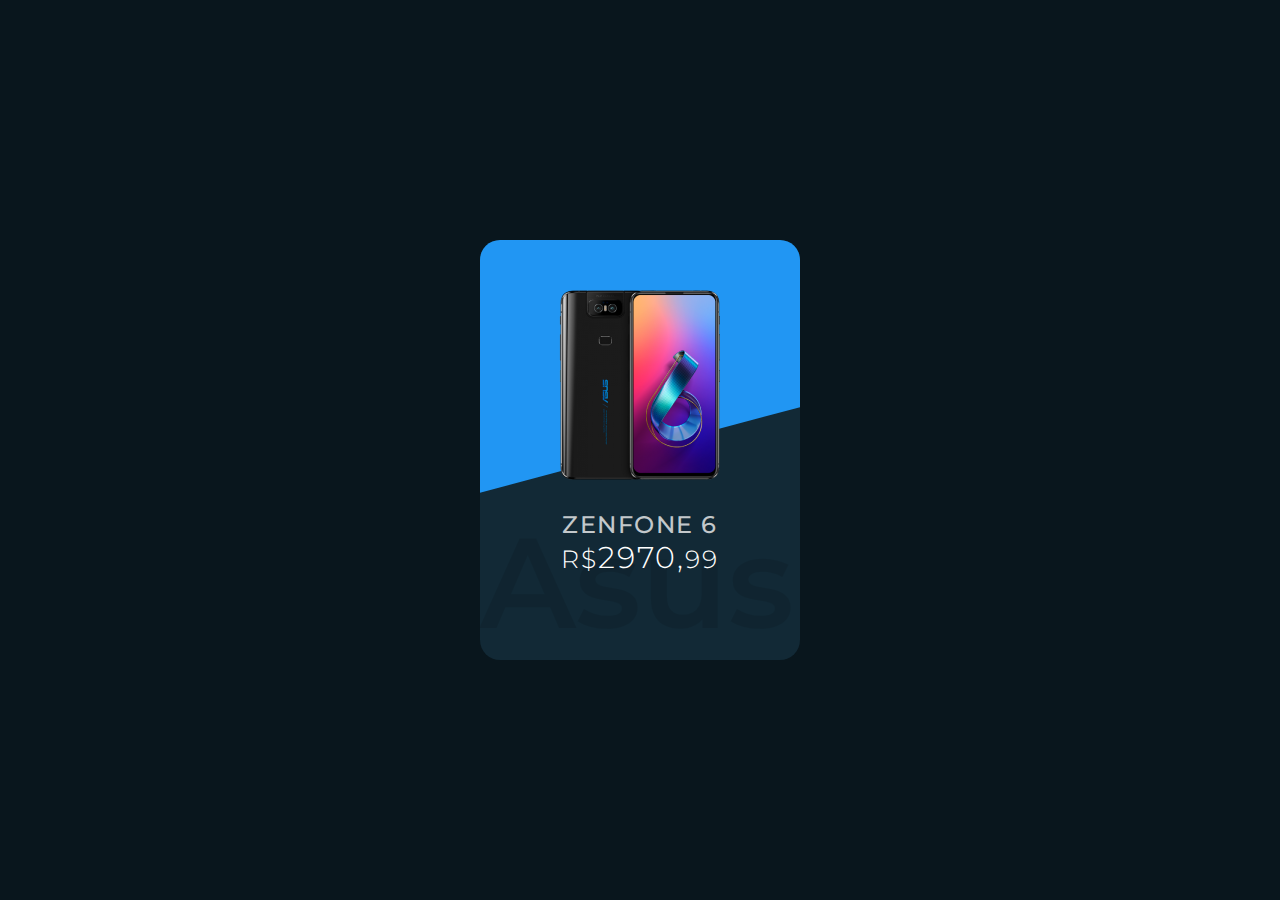
<file: card-ui-ecommerce/index.html>
<!DOCTYPE html>
<html lang="en">
<head>
    <meta charset="UTF-8">
    <meta name="viewport" content="width=device-width, initial-scale=1.0">
    <title>Card UI</title>
    <link rel="stylesheet" href="style.css">
</head>
<body>
    <div class="card">
        <div class="imgBx">
            <img src="zenfone6.png">
        </div>
        <div class="contentBx">
            <h3>Zenfone 6</h3>
            <h2 class="price"><small>R$</small>2970,<small>99</small></h2>
            <a href="#" class="buy">Comprar</a>
        </div>
    </div>
    
</body>
</html>
</file>
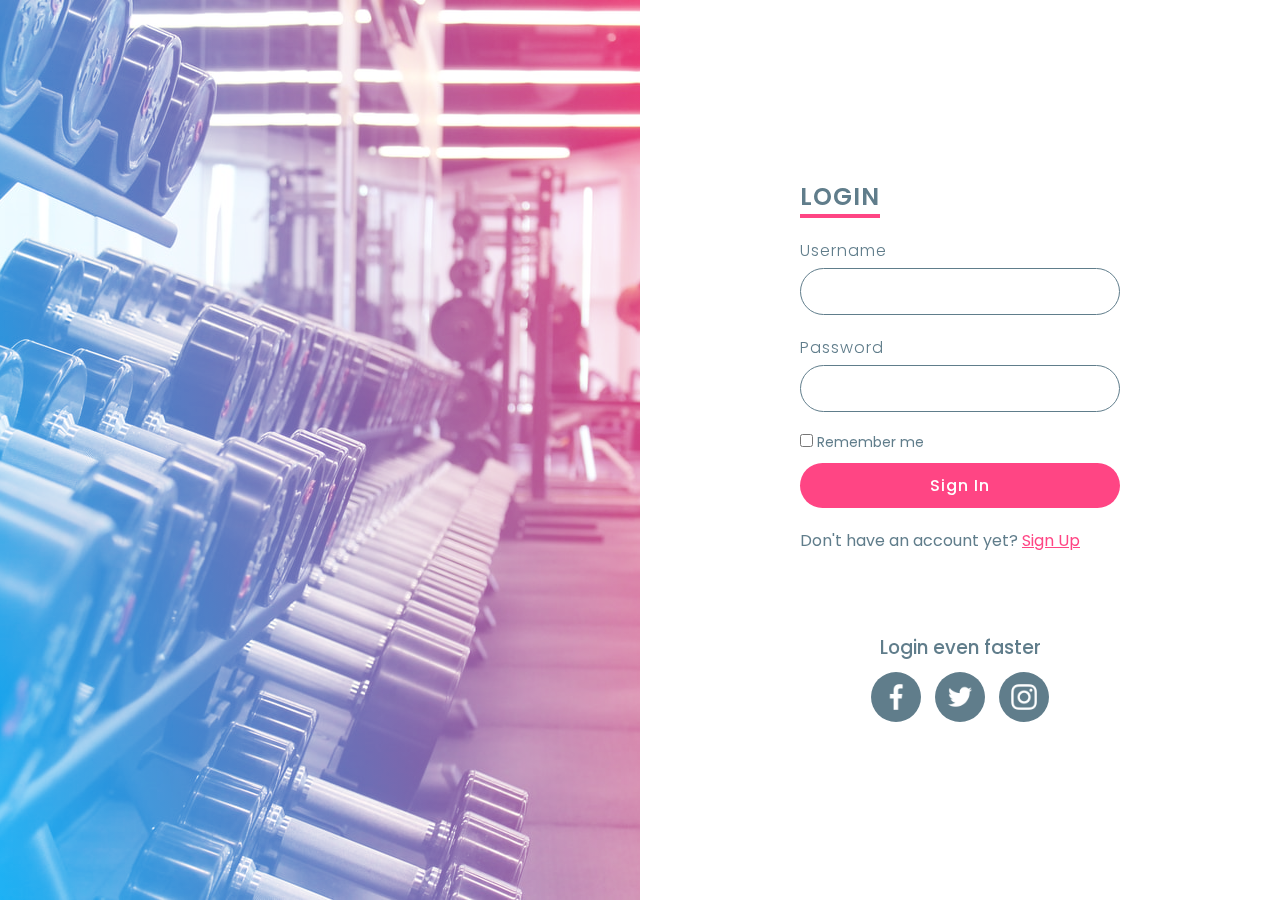
<file: login-form-page/index.html>
<!DOCTYPE html>
<html lang="en">

<head>
    <meta charset="UTF-8">
    <meta name="viewport" content="width=device-width, initial-scale=1.0">
    <title>Login Page</title>
    <link rel="stylesheet" href="style.css">
</head>

<body>

    <section>
        <div class="imgBox">
            <img src="assets/bg.jpg" alt="">
        </div>

        <div class="contentBox">
            <div class="formBox">
                <h2>Login</h2>
                
                <!-- form  -->
                <form>
                    <div class="inputBox">
                        <span>Username</span>
                        <input type="text" name="">
                    </div>
                    <div class="inputBox">
                        <span>Password</span>
                        <input type="password" name="">
                    </div>

                    <div class="remember">
                        <label>
                            <input type="checkbox"> Remember me
                        </label>
                    </div>

                    <div class="inputBox">
                        <input type="submit" value="Sign In" name="">
                    </div>

                    <div class="inputBox">
                        <p>Don't have an account yet? <a href="#">Sign Up</a></p>
                    </div>
                </form>

                <!-- login with social -->

                <h3>Login even faster</h3>
                <ul class="social-media">
                    <li><img src="assets/facebook.png" alt=""></li>
                    <li><img src="assets/twitter.png" alt=""></li>
                    <li><img src="assets/instagram.png" alt=""></li>
                </ul>


            </div>
        </div>
    </section>

</body>

</html>
</file>
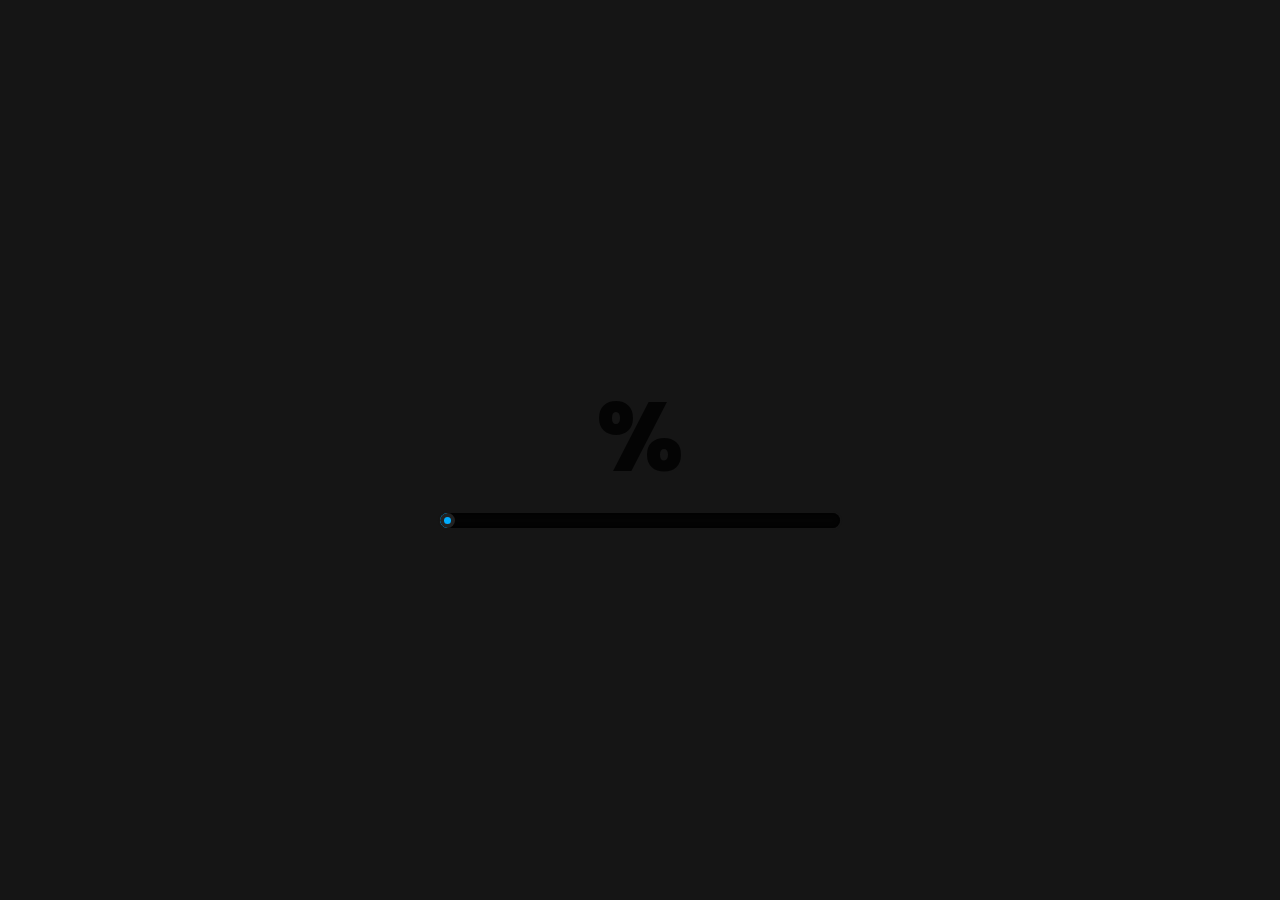
<file: range-slider/index.html>
<!DOCTYPE html>
<html lang="en">
<head>
    <meta charset="UTF-8">
    <meta name="viewport" content="width=device-width, initial-scale=1.0">
    <title>Custom Range Slider from Online Tutorials :)</title>
    <link rel="stylesheet" href="style.css">
</head>
<body>
    <div>
        <h2 id="rangeValue"></h2>
        <div id="fillRangeValue"></div>
        <input type="range" class="range" name="" value="0" min="0" max="100" onmousemove="rangeSlider(this.value)" onchange="rangeSlider(this.value)">
    </div>
    
    
    <script type="text/javascript">
        function rangeSlider(value){
            document.getElementById('rangeValue').innerHTML = value
            document.getElementById('fillRangeValue').style.width = +value+"%"
        }

    </script>
    
</body>
</html>
</file>
<file: card-ui-ecommerce/style.css>
@import url('https://fonts.googleapis.com/css2?family=Montserrat:wght@300;400;500;900&display=swap');

* {
    margin: 0;
    padding: 0;
    font-family: 'Montserrat', sans-serif;
}

body{
    display: flex;
    justify-content: center;
    align-items: center;
    min-height: 100vh;
    background: #09161d;
}

.card{
    position: relative;
    width: 320px;
    height: 420px;
    background: #122936;
    border-radius: 20px;
    overflow: hidden;
}
.card::before{
    content: '';
    position: absolute;
    top: -50%;
    width: 100%;
    height: 100%;
    background: #2196f3;
    transform: skewY(345deg);
    transition: 0.5s;
}

.card:hover::before{
    top: -70%;
    transform: skewY(390deg);
}

.card::after{
    content: 'Asus';
    position: absolute;
    bottom: 0;
    left: 0;
    font-weight: 600;
    font-size: 8em;
    color: rgba(0, 0, 0, 0.1);
}

.card .imgBx{
    position: relative;
    width: 100%;
    display: flex;
    justify-content: center;
    padding-top: 40px;
    z-index: 1;
}

.card .imgBx img{
    max-width: 100%;
    transition: 0.5s;
}

.card:hover .imgBx img{
    max-width: 60%;
}

.card .contentBx{
    position: relative;
    padding: 20px;
    display: flex; 
    justify-content: center;
    align-items: center;
    flex-direction: column;  /*eita, nunca mexer aqui*/
    z-index: 1;
}

.card .contentBx h3{
    font-size: 24px;
    color: rgba(245, 245, 245, 0.794);
    font-weight: 500;
    text-transform: uppercase;
    letter-spacing: 1.5px;
}

.card .contentBx .price{
    font-size: 30px;
    color: #fff;
    font-weight: 300;
    letter-spacing: 2px;
}

.card .contentBx .buy{
    position: relative;
    top: 200px;
    opacity: 0;
    font-weight: 500;
    padding: 12px 30px;
    margin-top: 20px;
    color: #fff;
    text-decoration: none;
    background: #2196f3;
    border-radius: 30px;
    text-transform: uppercase;
    letter-spacing: 1.5px;
    transition: 0.5s;
}

.card:hover .contentBx .buy{
    top: 0;
    opacity: 1;
}
</file>
<file: login-form-page/style.css>
@import url('https://fonts.googleapis.com/css2?family=Poppins:wght@200;300;400;500;600;700;800;900&display=swap');


*{
    margin: 0;
    padding: 0;
    box-sizing: border-box;
    font-family: 'Poppins', sans-serif;
}

section{
    position: relative;
    width: 100%;
    height: 100vh;
    display: flex;
}

section .imgBox{
    position: relative;
    width: 50%;
    height: 100%;
}

section .imgBox:before{
    content: '';
    position: absolute;
    top: 0;
    left: 0;
    width: 100%;
    height: 100%;
    background: linear-gradient(255deg,#e91e63,#03a9f4);
    z-index: 1;
    mix-blend-mode: screen;
}

section .imgBox img{
    position: absolute;
    top: 0;
    left: 0;
    width: 100%;
    height: 100%;
    object-fit: cover;
}

section .contentBox{
    display: flex;
    justify-content: center;
    align-items: center;
    width: 50%;
    height: 100%;
}

section .contentBox .formBox{
    width: 50%;
}

section .contentBox .formBox h2{
    color: #607d8b;
    font-weight: 600;
    font-size: 1.5em;
    text-transform: uppercase;
    margin-bottom: 20px;
    border-bottom: 4px solid #ff4584;
    display: inline-block;
    letter-spacing: 1px;
}

section .contentBox .formBox .inputBox{
    margin-bottom: 20px;
}

section .contentBox .formBox .inputBox span{
    font-size: 16px;
    margin-bottom: 5px;
    display: inline-block;
    color: #607d8b;
    font-weight: 300;
    font-size: 16px;
    letter-spacing: 1px;
}

section .contentBox .formBox .inputBox input{
    width: 100%;
    padding: 10px 20px;
    outline: none;
    font-weight: 400;
    border: 1px solid #607d8b;
    font-size: 16px;
    letter-spacing: 1px;
    color: #607d8b;
    background: transparent;
    border-radius: 30px;
}

section .contentBox .formBox .inputBox input[type="submit"]{
    background: #ff4584;
    color: #fff;
    outline: none;
    border: none;
    font-weight: 500;
    cursor: pointer;
}

section .contentBox .formBox .inputBox input[type="submit"]:hover{
    background: #f53677;
}

section .contentBox .formBox .remember {
    margin-bottom: 10px;
    color: #607d8b;
    font-weight: 400;
    font-size: 14px;
}

section .contentBox .formBox .inputBox p{
    color: #607d8b;
}

section .contentBox .formBox .inputBox p a{
    color: #ff4584;
}

section .contentBox .formBox h3{
    color: #607d8b;
    text-align: center;
    margin: 80px 0 10px;
    font-weight: 500;
}

section .contentBox .formBox .social-media{
    display: flex;
    justify-content: center;
    align-items: center;
}

section .contentBox .formBox .social-media li{
    list-style: none;
    width: 50px;
    height: 50px;
    display: flex;
    justify-content: center;
    align-items: center;
    background: #607d8b;
    border-radius: 50%;
    margin: 0 7px;
    cursor: pointer;
}

section .contentBox .formBox .social-media li:hover{
    background: #ff4584;
}

section .contentBox .formBox .social-media li img{
    transform: scale(0.1)
}

@media (max-width: 768px){
    section .imgBox{
        position: absolute;
        top: 0;
        left: 0;
        width: 100%;
        height: 100%;
    }

    section .contentBox{
        display: flex;
        justify-content: center;
        align-items: center;
        width: 100%;
        height: 100%;
        z-index: 1;
    }
    
    section .contentBox .formBox {
        width: 100%;
        padding: 40px;
        background: #ffffffd9;
        margin: 50px;
    }

    section .contentBox .formBox h3 {
        color: #607d8b;
        text-align: center;
        margin: 30px 0 10px;
        font-weight: 500;
    }
}
</file>
<file: range-slider/style.css>
@import url('https://fonts.googleapis.com/css?family=Poppins:100,200,300,400,500,600,700,800,900');

* {
    margin: 0;
    padding: 0;
    font-family: 'Poppins', sans-serif;
}

body {
    display: flex;
    justify-content: center;
    align-items: center;
    min-height: 100vh;
    background: #151515;
}

div{
    position: relative;
}

#rangeValue{
    position: relative;
    display: block;
    font-size: 6em;
    color: rgba(0, 0, 0, .8);
    font-weight: 800;
    z-index: 2;
    text-align: center;
}

#rangeValue:after{
    content: '%';
}

#fillRangeValue{
    position: fixed;
    top: 0;
    left: 0;
    width: 0;
    height: 100%;
    background: #00adff;
    z-index: 1;
}

.range{
    position: relative;
    width: 400px;
    height: 15px;
    -webkit-appearance: none;
    background: rgba(0, 0, 0, .8);
    outline: none;
    border-radius: 15px;
    box-shadow: 0 0 0 2px #151515, inset 0 0 5px #000;
    z-index: 2;
    overflow: hidden;
}

.range::-webkit-slider-thumb{
    -webkit-appearance: none;
    width: 15px;
    height: 15px;
    border-radius: 50%;
    background: #00adff;
    border: 4px solid #222;
    z-index: 2;
    box-shadow: -407px 0 0 400px #00adff;
}
</file>
